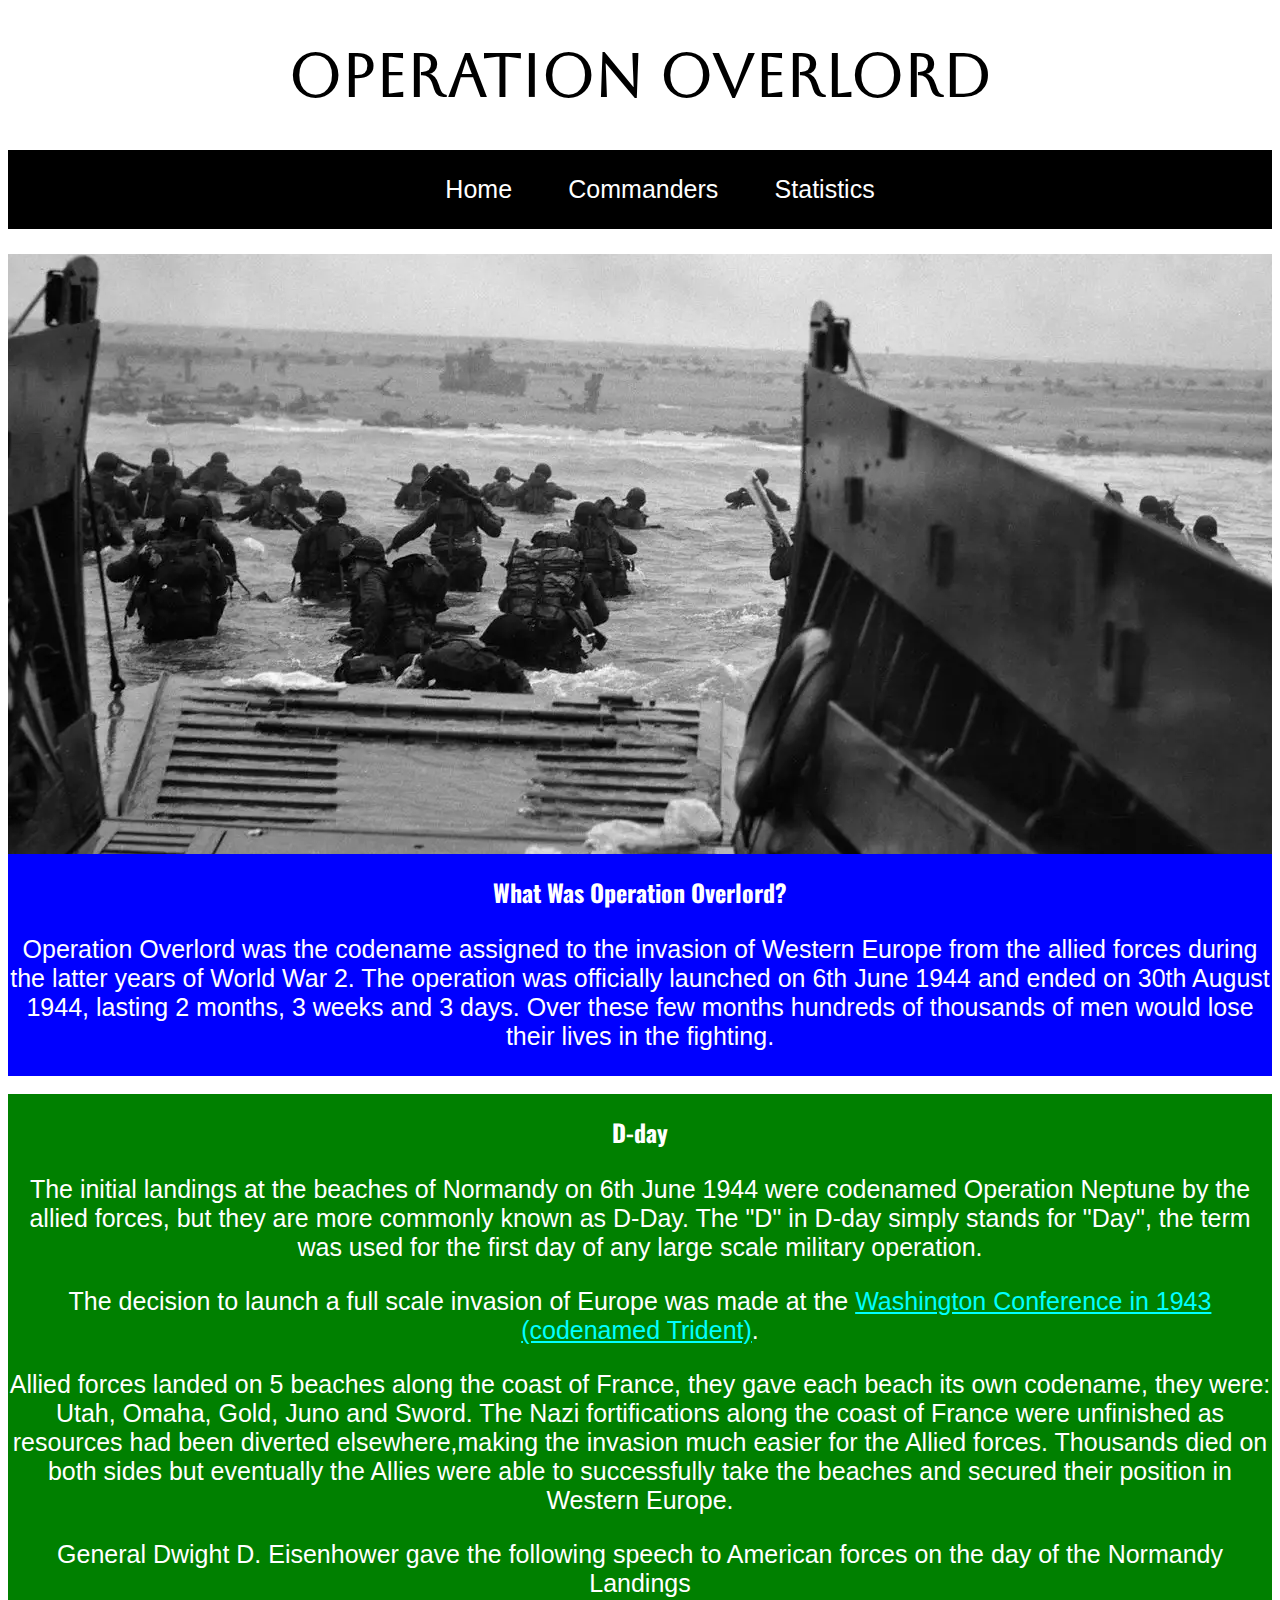
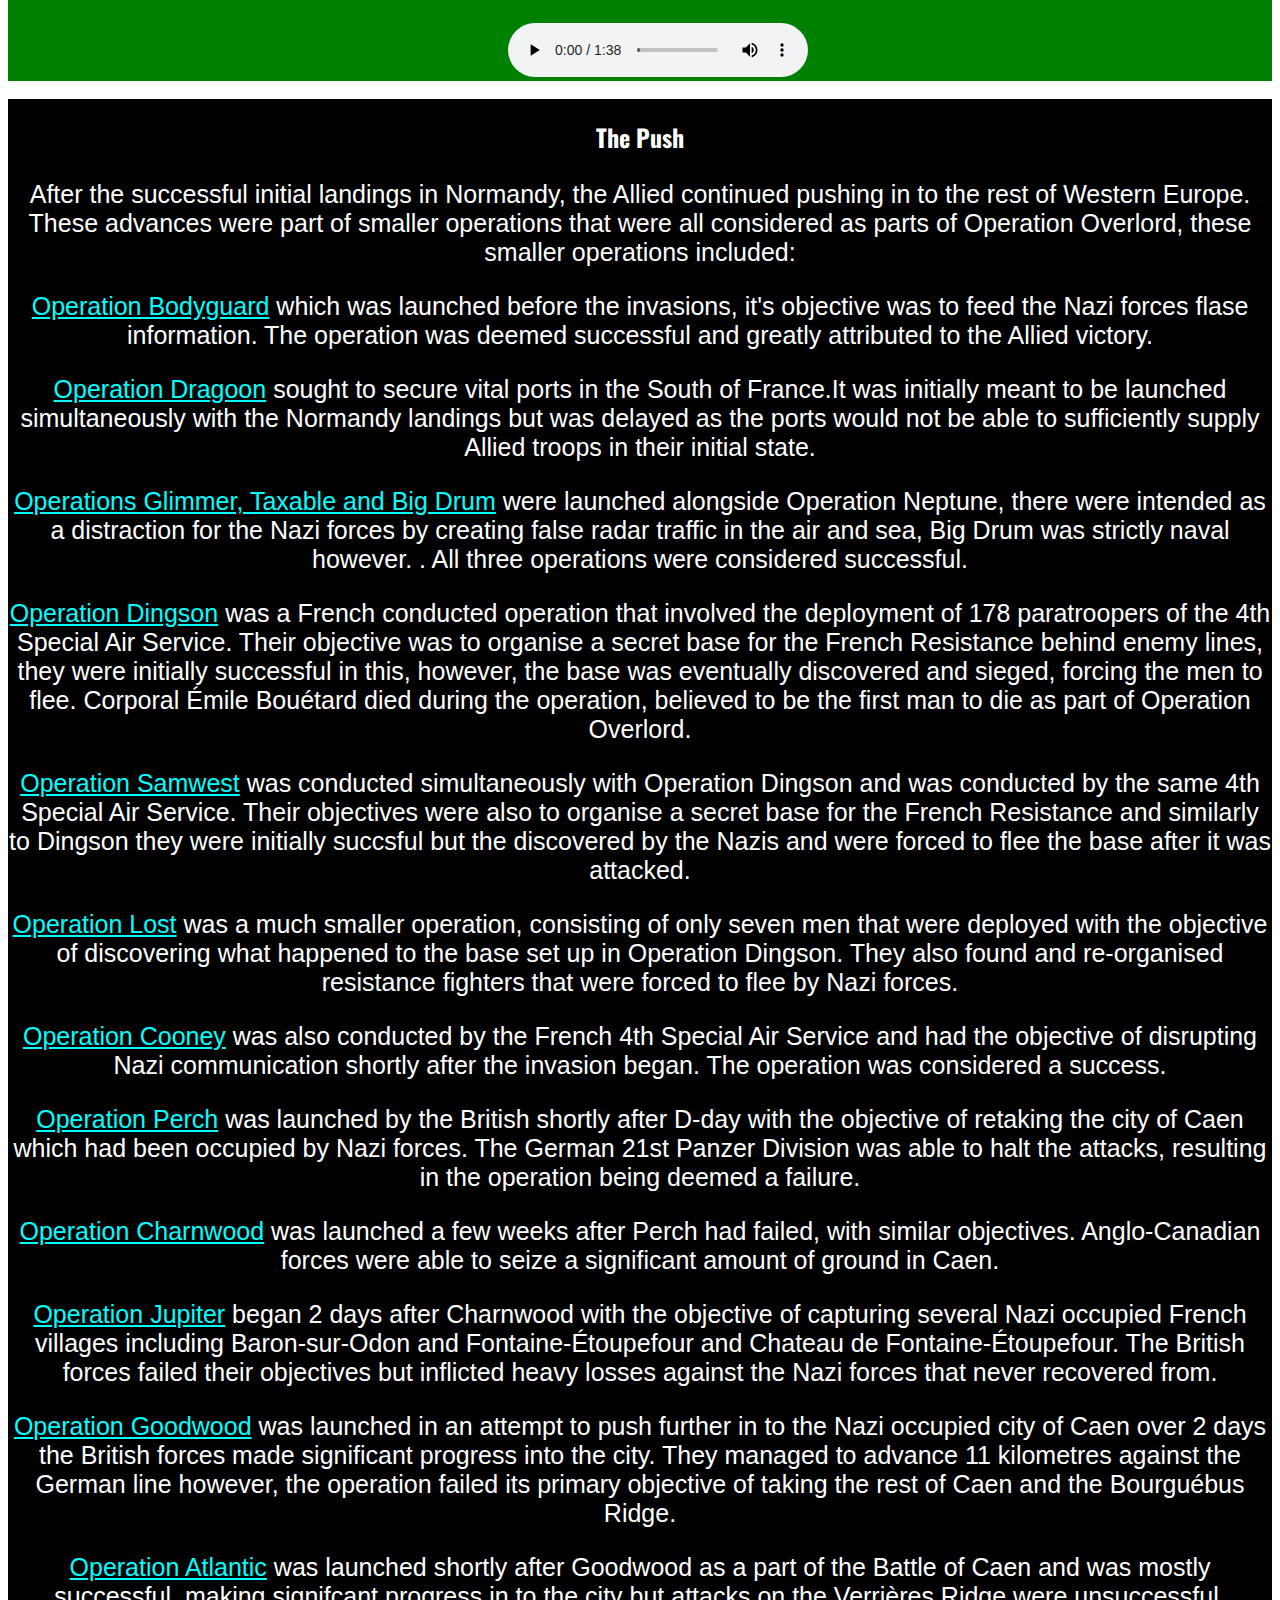
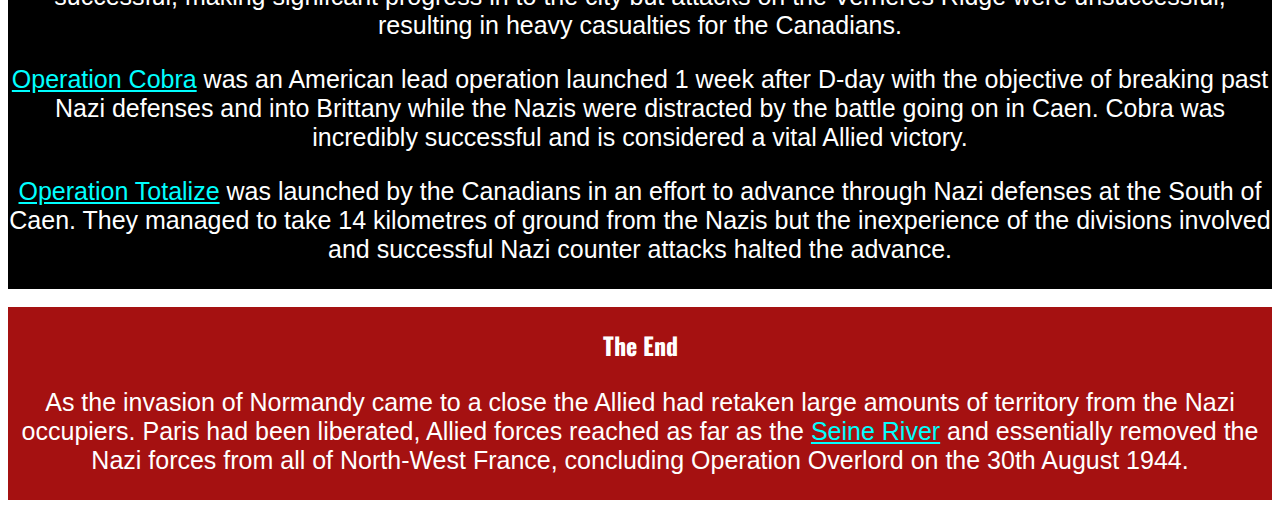
<file: index.html>
<!DOCTYPE html>
<html lang="en">
<head>
    <meta charset="UTF-8">
    <meta http-equiv="X-UA-Compatible" content="IE=edge">
    <meta name="viewport" content="width=device-width, initial-scale=1.0">
    <meta name="description" content="Site dedicated to providing accurate information surrounding the D-Day landings during World War 2">
    <meta name="keywords" content="history, world war 2, d-day, operation overlord">
    <link href="./assets/style.css" rel="stylesheet">
    <link href="https://fonts.googleapis.com/css2?family=Aboreto&family=Oswald:wght@300&display=swap" rel="stylesheet">
    <title>Project 1</title>
</head>
<body>
   <header>
    <a href="index.html" id="home-button">
        <h1>
            Operation Overlord
        </h1>
    </a>
    <nav>
        <ul id="nav-list">
            <li>
                <a href="index.html">Home</a>
            </li>
            <li>
              <a href="commanders.html">Commanders</a>
            </li>
            <li>
               <a href="statistics.html">Statistics</a>
            </li>
        </ul>
    </nav>
   </header>
   <section id="home-section">
    <div id="hero-image"></div>
    
       <div id="overlord">
        <h2>
            What Was Operation Overlord?
        </h2>
         <p class="home-p">
            Operation Overlord was the codename assigned to the invasion of Western Europe from the allied forces during the latter years of World War 2.
            The operation was officially launched on 6th June 1944 and ended on 30th August 1944, lasting 2 months, 3 weeks and 3 days. Over these few months hundreds of thousands of men would lose their lives in the fighting.
         </p>
        </div>
        <br>
        <div id="div-day">
        <h2>
           D-day
        </h2>
        <p class="home-p">
           The initial landings at the beaches of Normandy on 6th June 1944 were codenamed Operation Neptune by the allied forces, but they are more commonly known as D-Day. The "D" in D-day simply stands for "Day", the term was used for the first day of any large scale military operation.
        </p>
        <p class="home-p">
            The decision to launch a full scale invasion of Europe was made at the <a href="https://en.wikipedia.org/wiki/Washington_Conference_(1943)" target="_blank">Washington Conference in 1943 (codenamed Trident)</a>.
        </p>
        <p class="home-p">
            Allied forces landed on 5 beaches along the coast of France, they gave each beach its own codename, they were: Utah, Omaha, Gold, Juno and Sword. The Nazi fortifications along the coast of France were unfinished as resources had been diverted elsewhere,making the invasion much easier for the Allied forces. Thousands died on both sides but eventually the Allies were able to successfully take the beaches and secured their position in Western Europe.
        </p>
        <p class="home-p">
            General Dwight D. Eisenhower gave the following speech to American forces on the day of the Normandy Landings
        </p>
        <audio src="./assets/audio/dwightdeisenhowerddayaddress.mp3" controls id="eisenhower-speech">Your browser does not support the audio element.</audio>
        </div>
        <br>
        <div id="push">
        <h2>
          The Push
        </h2>
        <p class="home-p">After the successful initial landings in Normandy, the Allied continued pushing in to the rest of Western Europe. These advances were part of smaller operations that were all considered as parts of Operation Overlord, these smaller operations included:</p>
        <p class="home-p"> <a href="https://en.wikipedia.org/wiki/Operation_Bodyguard" target="_blank">Operation Bodyguard</a> which was launched before the invasions, it's objective was to feed the Nazi forces flase information. The operation was deemed successful and greatly attributed to the Allied victory.</p>
        <p class="home-p"> <a href="https://en.wikipedia.org/wiki/Operation_Dragoon" target="_blank">Operation Dragoon</a> sought to secure vital ports in the South of France.It was initially meant to be launched simultaneously with the Normandy landings but was delayed as the ports would not be able to sufficiently supply Allied troops in their initial state.</p>
        <p class="home-p"> <a href="https://en.wikipedia.org/wiki/D-Day_naval_deceptions#Glimmer_and_Taxable" target="_blank">Operations Glimmer, Taxable and Big Drum</a> were launched alongside Operation Neptune, there were intended as a distraction for the Nazi forces by creating false radar traffic in the air and sea, Big Drum was strictly naval however. . All three operations were considered successful. </p>
        <p class="home-p"> <a href="https://en.wikipedia.org/wiki/Operation_Dingson" target="_blank">Operation Dingson</a> was a French conducted operation that involved the deployment of 178 paratroopers of the 4th Special Air Service. Their objective was to organise a secret base for the French Resistance behind enemy lines, they were initially successful in this, however, the base was eventually discovered and sieged, forcing the men to flee. Corporal Émile Bouétard died during the operation, believed to be the first man to die as part of Operation Overlord. </p>
        <p class="home-p"> <a href="https://en.wikipedia.org/wiki/Operation_Samwest" target="_blank">Operation Samwest</a> was conducted simultaneously with Operation Dingson and was conducted by the same 4th Special Air Service. Their objectives were also to organise a secret base for the French Resistance and similarly to Dingson they were initially succsful but the discovered by the Nazis and were forced to flee the base after it was attacked. </p>
        <p class="home-p"> <a href="https://en.wikipedia.org/wiki/Operation_Lost" target="_blank">Operation Lost</a> was a much smaller operation, consisting of only seven men that were deployed with the objective of discovering what happened to the base set up in Operation Dingson. They also found and re-organised resistance fighters that were forced to flee by Nazi forces.</p>
        <p class="home-p"> <a href="https://en.wikipedia.org/wiki/Operation_Cooney" target="_blank">Operation Cooney</a> was also conducted by the French 4th Special Air Service and had the objective of disrupting Nazi communication shortly after the invasion began. The operation was considered a success. </p>
        <p class="home-p"> <a href="https://en.wikipedia.org/wiki/Operation_Perch" target="_blank">Operation Perch</a> was launched by the British shortly after D-day with the objective of retaking the city of Caen which had been occupied by Nazi forces. The German 21st Panzer Division was able to halt the attacks, resulting in the operation being deemed a failure.</p>
        <p class="home-p"> <a href="https://en.wikipedia.org/wiki/Operation_Charnwood" target="_blank">Operation Charnwood</a> was launched a few weeks after Perch had failed, with similar objectives. Anglo-Canadian forces were able to seize a significant amount of ground in Caen.</p>
        <p class="home-p"> <a href="https://en.wikipedia.org/wiki/Operation_Jupiter_(1944)" target="_blank">Operation Jupiter</a> began 2 days after Charnwood with the objective of capturing several Nazi occupied French villages including  Baron-sur-Odon and Fontaine-Étoupefour and Chateau de Fontaine-Étoupefour. The British forces failed their objectives but inflicted heavy losses against the Nazi forces that never recovered from.</p>
        <p class="home-p"> <a href="https://en.wikipedia.org/wiki/Operation_Goodwood" target="_blank">Operation Goodwood</a> was launched in an attempt to push further in to the Nazi occupied city of Caen over 2 days the British forces made significant progress into the city. They managed to advance 11 kilometres against the German line however, the operation failed its primary objective of taking the rest of Caen and the Bourguébus Ridge.</p>
        <p class="home-p"> <a href="https://en.wikipedia.org/wiki/Operation_Atlantic" target="_blank">Operation Atlantic</a> was launched shortly after Goodwood as a part of the Battle of Caen and was mostly successful, making signifcant progress in to the city but attacks on the  Verrières Ridge were unsuccessful, resulting in heavy casualties for the Canadians.</p>
        <p class="home-p"> <a href="https://en.wikipedia.org/wiki/Operation_Cobra" target="_blank">Operation Cobra</a> was an American lead operation launched 1 week after D-day with the objective of breaking past Nazi defenses and into Brittany while the Nazis were distracted by the battle going on in Caen. Cobra was incredibly successful and is considered a vital Allied victory.</p>
        <p class="home-p"> <a href="https://en.wikipedia.org/wiki/Operation_Totalize" target="_blank">Operation Totalize</a> was launched by the Canadians in an effort to advance through Nazi defenses at the South of Caen. They managed to take 14 kilometres of ground from the Nazis but the inexperience of the divisions involved and successful Nazi counter attacks halted the advance.</p>
    </div>
     <br>
    <div id="end">
        <h2>
            The End
        </h2>
        <p class="home-p">
            As the invasion of Normandy came to a close the Allied had retaken large amounts of territory from the Nazi occupiers. Paris had been liberated, Allied forces reached as far as the <a href="https://en.wikipedia.org/wiki/Seine" target="_blank">Seine River</a> and essentially removed the Nazi forces from all of North-West France, concluding Operation Overlord on the 30th August 1944.
        </p>
    </div>
    <br>
    </section>
</body>
</html>
</file>
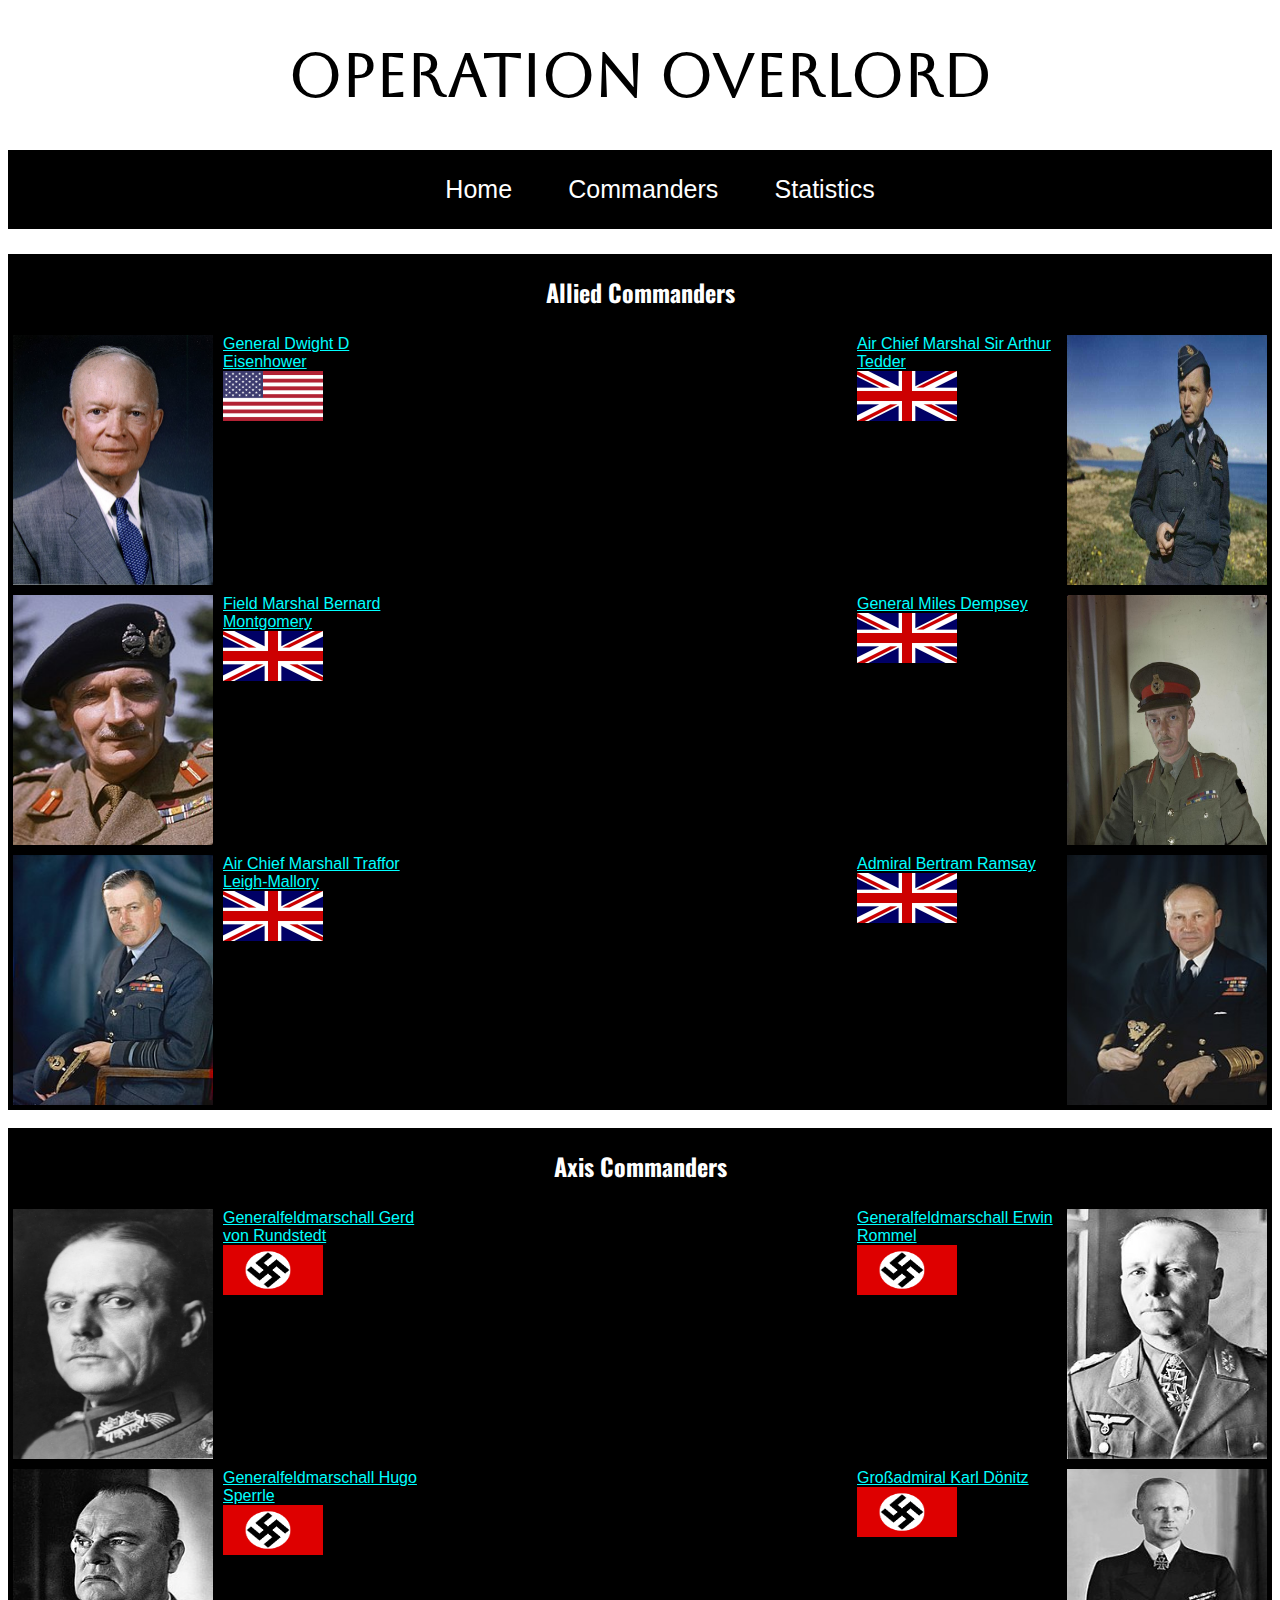
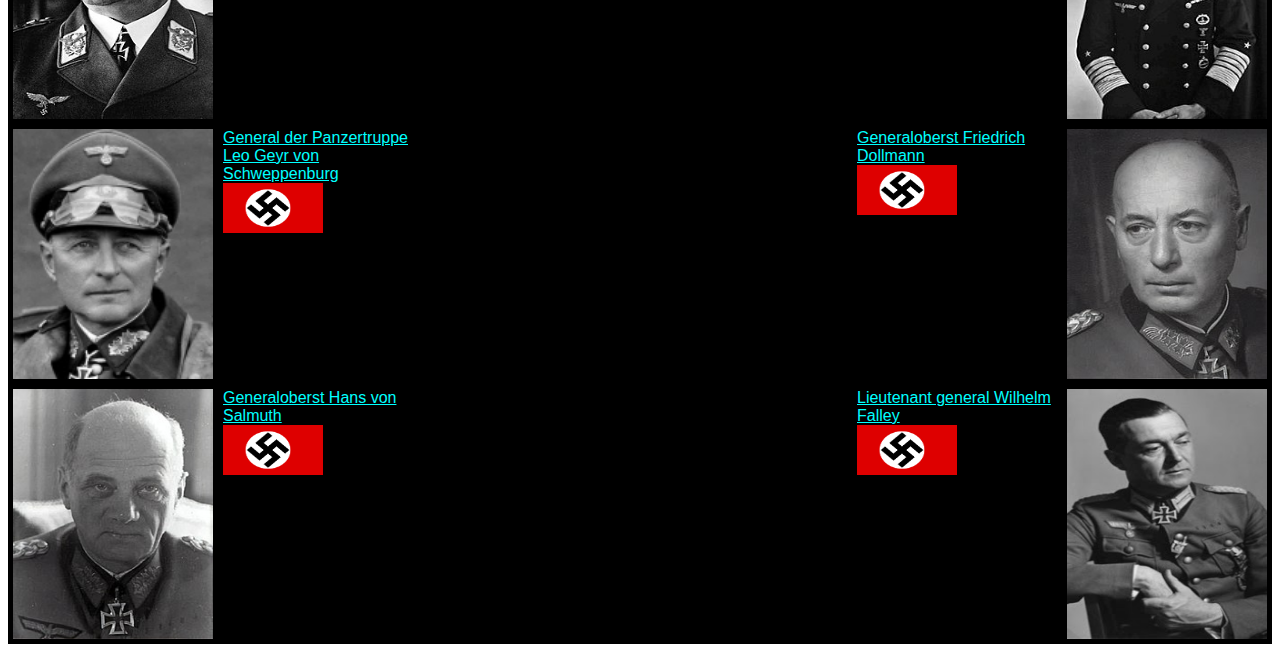
<file: commanders.html>
<!DOCTYPE html>
<html lang="en">
<head>
    <meta charset="UTF-8">
    <meta http-equiv="X-UA-Compatible" content="IE=edge">
    <meta name="viewport" content="width=device-width, initial-scale=1.0">
    <meta name="description" content="Site dedicated to providing accurate information surrounding the D-Day landings during World War 2">
    <meta name="keywords" content="history, world war 2, d-day">
    <link href="./assets/style.css" rel="stylesheet">
    <link href="https://fonts.googleapis.com/css2?family=Aboreto&family=Oswald:wght@300&display=swap" rel="stylesheet">
    <title>Commanders</title>
</head>

<body>
    <header>
        <a href="index.html" id="home-button">
            <h1>
                Operation Overlord
            </h1>
        </a>
        <nav>
            <ul id="nav-list">
                <li>
                    <a href="index.html">Home</a>
                </li>
                <li>
                  <a href="commanders.html">Commanders</a>
                </li>
                <li>
                   <a href="statistics.html">Statistics</a>
                </li>
            </ul>
        </nav>
       </header>

       <section>
        <div id="allied-div">
        <div>
          <h2 class="commander-heading">
             Allied Commanders
          </h2>
        <img src="./assets/images/eisenhower.jpg" class="commanders-left" alt="Image of Dwight D. Eisenhower"> 
        <p class="commanders-left"> <a href="https://en.wikipedia.org/wiki/Dwight_D._Eisenhower" target="_blank">General Dwight D Eisenhower</a> <img src="./assets/images/usaflag.webp" class="flag" alt="Flag of the United States"></p>
        
        <img src="./assets/images/tedder1943.jpg" class="commanders-right" alt="Image of Arthur Tedder">
        <p class="commanders-right"><a href="https://en.wikipedia.org/wiki/Arthur_Tedder,_1st_Baron_Tedder" target="_blank">Air Chief Marshal Sir Arthur Tedder</a> <img src="./assets/images/flag-united-kingdom.webp" class="flag" alt="Flag of the United Kingdom"></p>
        </div>
        <div>
            <img src="./assets/images/montgomery.jpg" class="commanders-left" alt="Image of Bernard Montgomery">
            <p class="commanders-left"><a href="https://en.wikipedia.org/wiki/Bernard_Montgomery" target="_blank">Field Marshal Bernard Montgomery</a> <img src="./assets/images/flag-united-kingdom.webp" class="flag" alt="Flag of the United Kingdom"></p>
 
            <img src="./assets/images/dempsey.jpg" class="commanders-right" alt="Image of Miles Dempsey">
            <p class="commanders-right"><a href="https://en.wikipedia.org/wiki/Miles_Dempsey" target="_blank">General Miles Dempsey</a> <img src="./assets/images/flag-united-kingdom.webp" class="flag" alt="Flag of the United Kingdom"></p>
        </div>

        <div>
            <img src="./assets/images/mallory.jpg" class="commanders-left" alt="Image of Trafford Leigh-Mallory">
            <p class="commanders-left"><a href="https://en.wikipedia.org/wiki/Trafford_Leigh-Mallory" target="_blank">Air Chief Marshall Traffor Leigh-Mallory</a> <img src="./assets/images/flag-united-kingdom.webp" class="flag" alt="Flag of the United Kingdom"></p>
        
             <img src="./assets/images/ramsay.jpg" class="commanders-right" alt="Image of Bertram_Ramsay">
             <p class="commanders-right"><a href="https://en.wikipedia.org/wiki/Bertram_Ramsay" target="_blank"> Admiral Bertram Ramsay</a> <img src="./assets/images/flag-united-kingdom.webp" class="flag" alt="Flag of the United Kingdom"></p>
       
        </div>
    </div>

    </section>
    <br>
    <section>
        <div id="axis-div"> 
        <div>
         <h2 class="commander-heading">
            Axis Commanders
         </h2>
        </div>
        <div>
            <img src="./assets/images/rundstedt.jpg" class="commanders-left" alt="Image of Gerd von Rundstedt">
            <p class="commanders-left"><a href="https://en.wikipedia.org/wiki/Gerd_von_Rundstedt" target="_blank">Generalfeldmarschall Gerd von Rundstedt</a> <img src="./assets/images/nazi_flag.png" class="flag" alt="Flag of Nazi Germany"></p>
            
            <img src="./assets/images/rommel.jpg" class="commanders-right" alt="Image of Erwin Rommel">
            <p class="commanders-right"><a href="https://en.wikipedia.org/wiki/Erwin_Rommel" target="_blank">Generalfeldmarschall Erwin Rommel</a> <img src="./assets/images/nazi_flag.png" class="flag" alt="Flag of Nazi Germany"></p>
        </div>
        <div>
            <img src="./assets/images/sperrle.jpg" class="commanders-left" alt="Image of Hugo Sperrle">
            <p class="commanders-left"><a href="https://en.wikipedia.org/wiki/Hugo_Sperrle" target="_blank">Generalfeldmarschall Hugo Sperrle </a> <img src="./assets/images/nazi_flag.png" class="flag" alt="Flag of Nazi Germany"></p>
          
            <img src="./assets/images/donitz.jpg" class="commanders-right" alt="Image of Karl Donitz">
            <p class="commanders-right"><a href="https://en.wikipedia.org/wiki/Karl_D%C3%B6nitz" target="_blank">Großadmiral Karl Dönitz</a> <img src="./assets/images/nazi_flag.png" class="flag" alt="Flag of Nazi Germany"></p>
        </div>
        <div>
            <img src="./assets/images/schweppenburg.jpg" class="commanders-left" alt="Image of Leo Geyr von Schweppenburg">
            <p class="commanders-left"><a href="https://en.wikipedia.org/wiki/Leo_Geyr_von_Schweppenburg" target="_blank">General der Panzertruppe Leo Geyr von Schweppenburg</a> <img src="./assets/images/nazi_flag.png" class="flag" alt="Flag of Nazi Germany"></p>
        
            <img src="./assets/images/dollmann.jpg" class="commanders-right" alt="Image of Friedrich Dollmann">
            <p class="commanders-right"><a href="https://en.wikipedia.org/wiki/Friedrich_Dollmann" target="_blank">Generaloberst Friedrich Dollmann</a> <img src="./assets/images/nazi_flag.png" class="flag" alt="Flag of Nazi Germany"></p>
        </div>

        <div>
            <img src="./assets/images/salmuth.jpg" class="commanders-left" alt="Image of Hans_von_Salmuth">
            <p class="commanders-left"><a href="https://en.wikipedia.org/wiki/Hans_von_Salmuth" target="_blank">Generaloberst Hans von Salmuth</a> <img src="./assets/images/nazi_flag.png" class="flag" alt="Flag of Nazi Germany"></p>
        
             <img src="./assets/images/falley.jpg" class="commanders-right" alt="Image of Willhelm Falley">
             <p class="commanders-right"><a href="https://en.wikipedia.org/wiki/Wilhelm_Falley" target="_blank">Lieutenant general Wilhelm Falley</a> <img src="./assets/images/nazi_flag.png" class="flag" alt="Flag of Nazi Germany"></p>       
        </div>
        </div>
    </section>
</body>
</file>
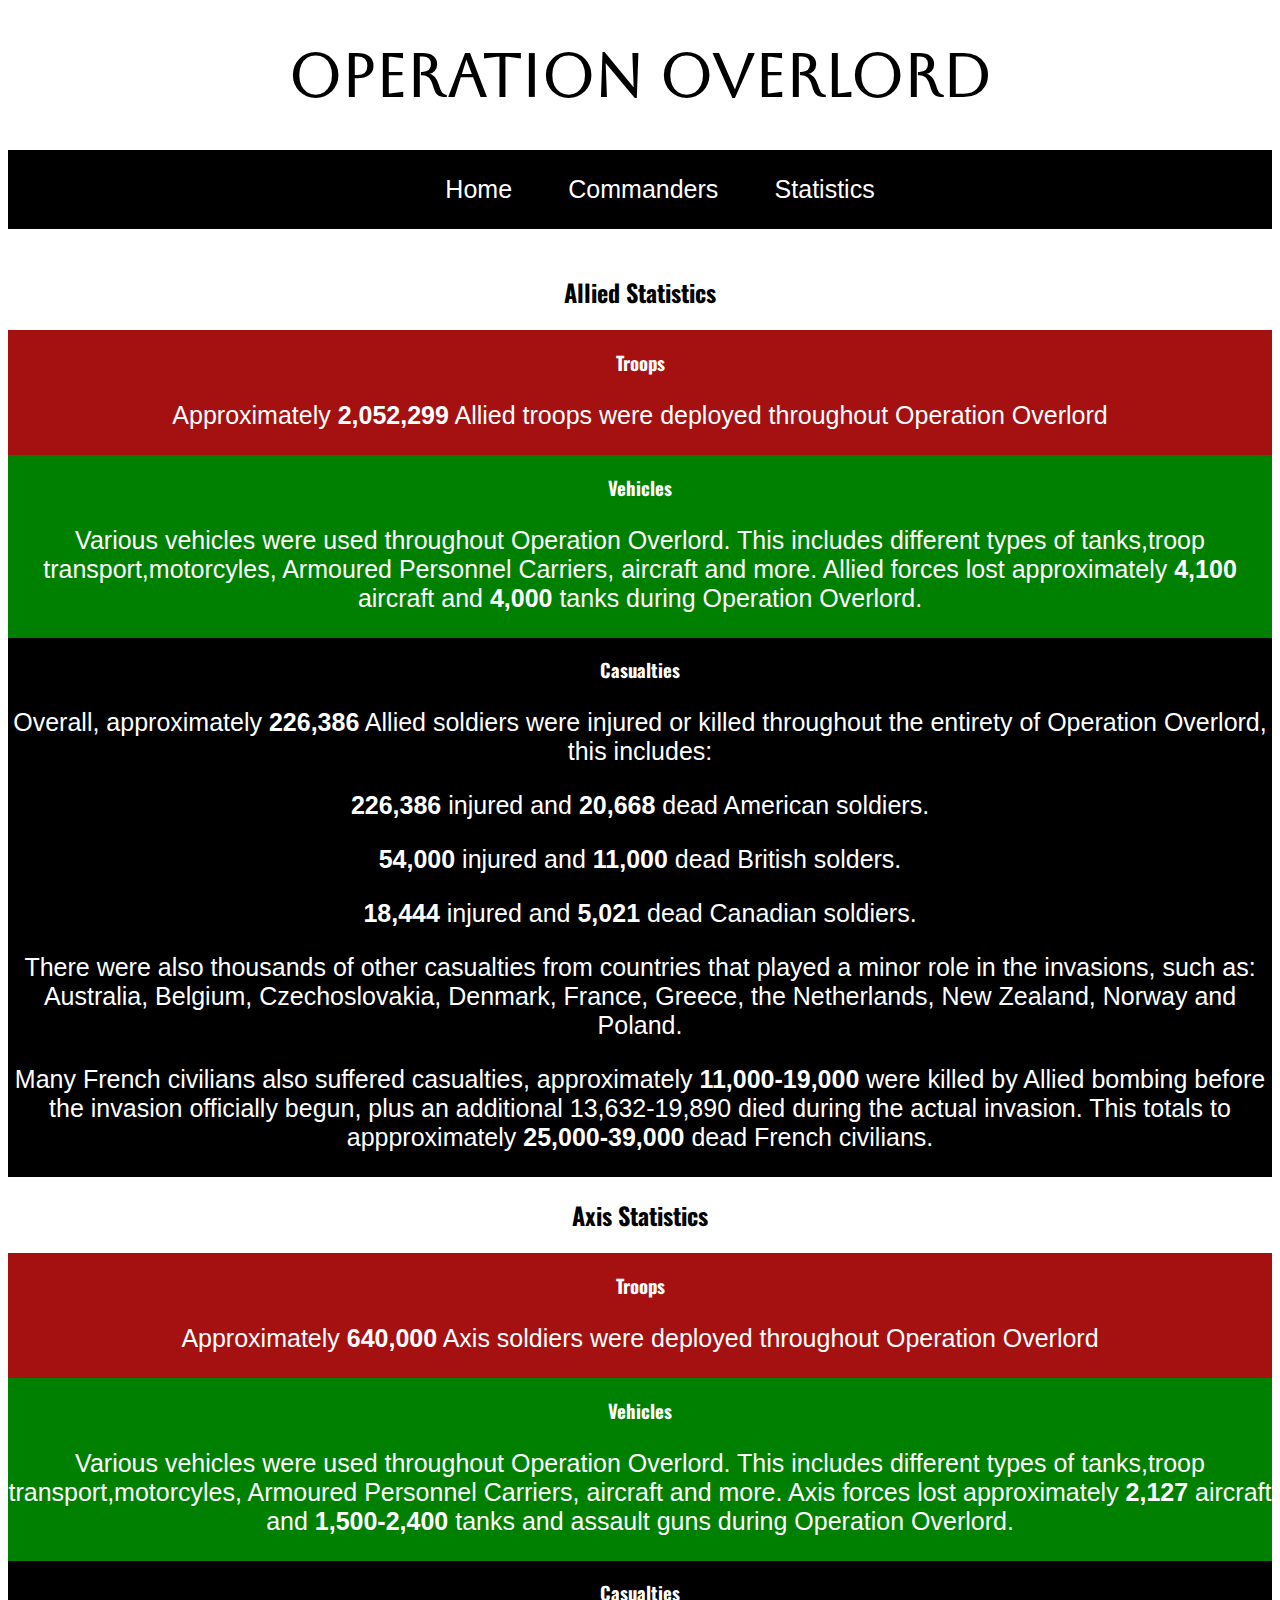
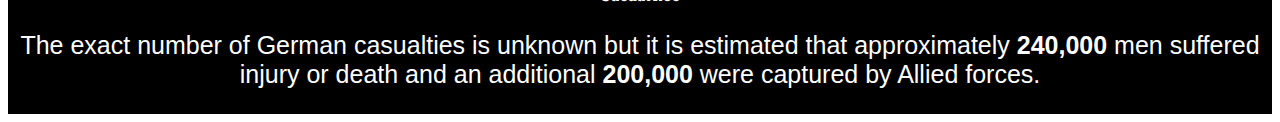
<file: statistics.html>
<!DOCTYPE html>
<html lang="en">
<head>
    <meta charset="UTF-8">
    <meta http-equiv="X-UA-Compatible" content="IE=edge">
    <meta name="viewport" content="width=device-width, initial-scale=1.0">
    <meta name="description" content="Site dedicated to providing accurate information surrounding the D-Day landings during World War 2">
    <meta name="keywords" content="history, world war 2, d-day">
   <link href="./assets/style.css" rel="stylesheet">
    <link href="https://fonts.googleapis.com/css2?family=Aboreto&family=Oswald:wght@300&display=swap" rel="stylesheet">
    <title>Statistics</title>
</head>

<body>
    <header>
        <a href="index.html" id="home-button">
            <h1>
                Operation Overlord
            </h1>
        </a>
        <nav>
            <ul id="nav-list">
                <li>
                    <a href="index.html">Home</a>
                </li>
                <li>
                  <a href="commanders.html">Commanders</a>
                </li>
                <li>
                   <a href="statistics.html">Statistics</a>
                </li>
            </ul>
        </nav>
       </header>

       <section>
        <div>
        <h2>
           Allied Statistics
        </h2>
    </div>
    <div id="ally-troops">
        <h3>
            Troops
        </h3>
        <p class="stat-p">Approximately <strong>2,052,299</strong> Allied troops were deployed throughout Operation Overlord</p>
    </div>
    <div id="ally-vehicles">
        <h3>
            Vehicles
        </h3>
        <p class="stat-p">
            Various vehicles were used throughout Operation Overlord. This includes different types of tanks,troop transport,motorcyles, Armoured Personnel Carriers, aircraft and more. Allied forces lost approximately <strong>4,100</strong> aircraft and <strong>4,000</strong> tanks during Operation Overlord. 
        </p>
    </div>
    <div id="ally-casualties">
        <h3>
            Casualties
        </h3>
        <p class="stat-p">
            Overall, approximately <strong>226,386</strong> Allied soldiers were injured or killed throughout the entirety of Operation Overlord, this includes:
        </p>
        <p class="stat-p">
            <strong>226,386</strong> injured and <strong>20,668</strong> dead American soldiers.
        </p>
        <p class="stat-p">
            <strong>54,000</strong> injured and <strong>11,000</strong> dead British solders.
        </p>
        <p class="stat-p">
           <strong> 18,444</strong> injured and <strong>5,021</strong> dead Canadian soldiers.
        </p>
        <p class="stat-p">
            There were also thousands of other casualties from countries that played a minor role in the invasions, such as:  Australia, Belgium, Czechoslovakia, Denmark, France, Greece, the Netherlands, New Zealand, Norway and Poland.
        </p>
        <p class="stat-p">
           Many French civilians also suffered casualties, approximately <strong>11,000-19,000</strong> were killed by Allied bombing before the invasion officially begun, plus an additional 13,632-19,890 died during the actual invasion. This totals to appproximately <strong>25,000-39,000</strong> dead French civilians.
        </p>
    </div>
       </section>

       <section>
        <h2>Axis Statistics</h2>
        <div id="axis-troops">
            <h3>
                Troops
            </h3>
            <p class="stat-p">
              Approximately <strong>640,000</strong> Axis soldiers were deployed throughout Operation Overlord 
            </p>
            </div>

            <div id="axis-vehicles">
            <h3>
                Vehicles
            </h3>
            <p class="stat-p">
                Various vehicles were used throughout Operation Overlord. This includes different types of tanks,troop transport,motorcyles, Armoured Personnel Carriers, aircraft and more. Axis forces lost approximately <strong>2,127</strong> aircraft and <strong>1,500-2,400</strong> tanks and assault guns during Operation Overlord. 
            </p>
        </div>
        
        <div id="axis-casualties">
            <h3>
                Casualties
            </h3>
            <p class="stat-p">
              The exact number of German casualties is unknown but it is estimated that approximately <strong>240,000</strong> men suffered injury or death and an additional <strong>200,000</strong> were captured by Allied forces.
            </p>
        </div>
       </section>
</body>
</file>
<file: assets/style.css>
/* All pages */
#home-button {
    text-align: center;
    color: black;
    text-decoration: none;
    font-size: 30px;
    font-family: Aboreto, Oswald;
}

h2, h3{
    text-align: center;
    font-family: Oswald, Arial;
}

div {
    overflow: hidden;
}

a {
    color: aqua;
}

/* Nav links */

#nav-list {
    text-align: center;
    font-size: 25px;
    list-style-type: none;
    background-color: black;
}

nav a {
    text-decoration: none;
    font-family: Arial, sans-serif;
    color: white;
}

nav a:visited {
    color: white;
}

nav ul li {
    display: inline-block;
    padding: 25px;
}

nav a:hover {
    color: black;
    background-color: white;
}

/* Hero Image */

#hero-image {
    background: url("images/hero-image.webp") no-repeat center center; 
    width:100%;
    height: 600px;
}

/* Home */

.home-p {
    text-align: center;
    font-family: Arial, sans-serif;
    font-size: 25px;
}

#overlord {
    color: white;
    background: blue;
}

#push {
    color: white;
    background: black;
}

#end {
    color: white;
    background: rgb(165, 17, 17);
}

#div-day {
    color: white;
    background: green;
}
 
#eisenhower-speech {
   margin-left: 800px;
}

/* Commanders */

img {
    display: block;
}


.commanders-left {
    height: 250px;
    width: 200px;
    margin: 5px;
    float: left;
    font-family: Arial, sans-serif;
}
.commanders-right {
    height: 250px;
    width: 200px;
    margin: 5px;
    float: right;
    font-family: Arial, sans-serif;
}

.flag {
    width:100px;
    height: 50px;
}

.commander-heading {
    color: white
}

#allied-div, #axis-div {
    background: black;
}

/* Statistics */

 .stat-p { 
    font-family: Arial, sans-serif;
    font-size: 25px;
    text-align: center;
}



#ally-casualties, #axis-casualties {
   background: black;
   color: white;
}

#ally-troops, #axis-troops {
    background: rgb(165, 17, 17);
    color: white;
}

#ally-vehicles, #axis-vehicles {
    background:green;
    color: white;
}

/* Media Queries */

/* For Screens 1600px wide */
@media screen and (max-width: 1600px) {
    #eisenhower-speech {
        margin-left: 650px;
    }
}

/* For screens 1280px wide */
@media screen and (max-width: 1280px) {
    #eisenhower-speech{
      margin-left: 500px;
    }

}


/* For screens 1200px wide */
@media screen and (max-width: 1200px) {
      #eisenhower-speech{
        margin-left: 450px;
      }
}

/* For screens 950px wide */
@media screen and (max-width: 950px) {
    #eisenhower-speech {
        margin-left:330px;
    }
}
/* For screens 800px wide */
@media screen and (max-width: 800px) {
    #eisenhower-speech {
        margin-left: 250px;
    }
}

/* For screens 320px wide */

@media screen and (max-width: 320px) {
    #home-button{
      font-size: 25px;
    }

    #eisenhower-speech {
        margin-left: 1px;
    }
}
</file>
